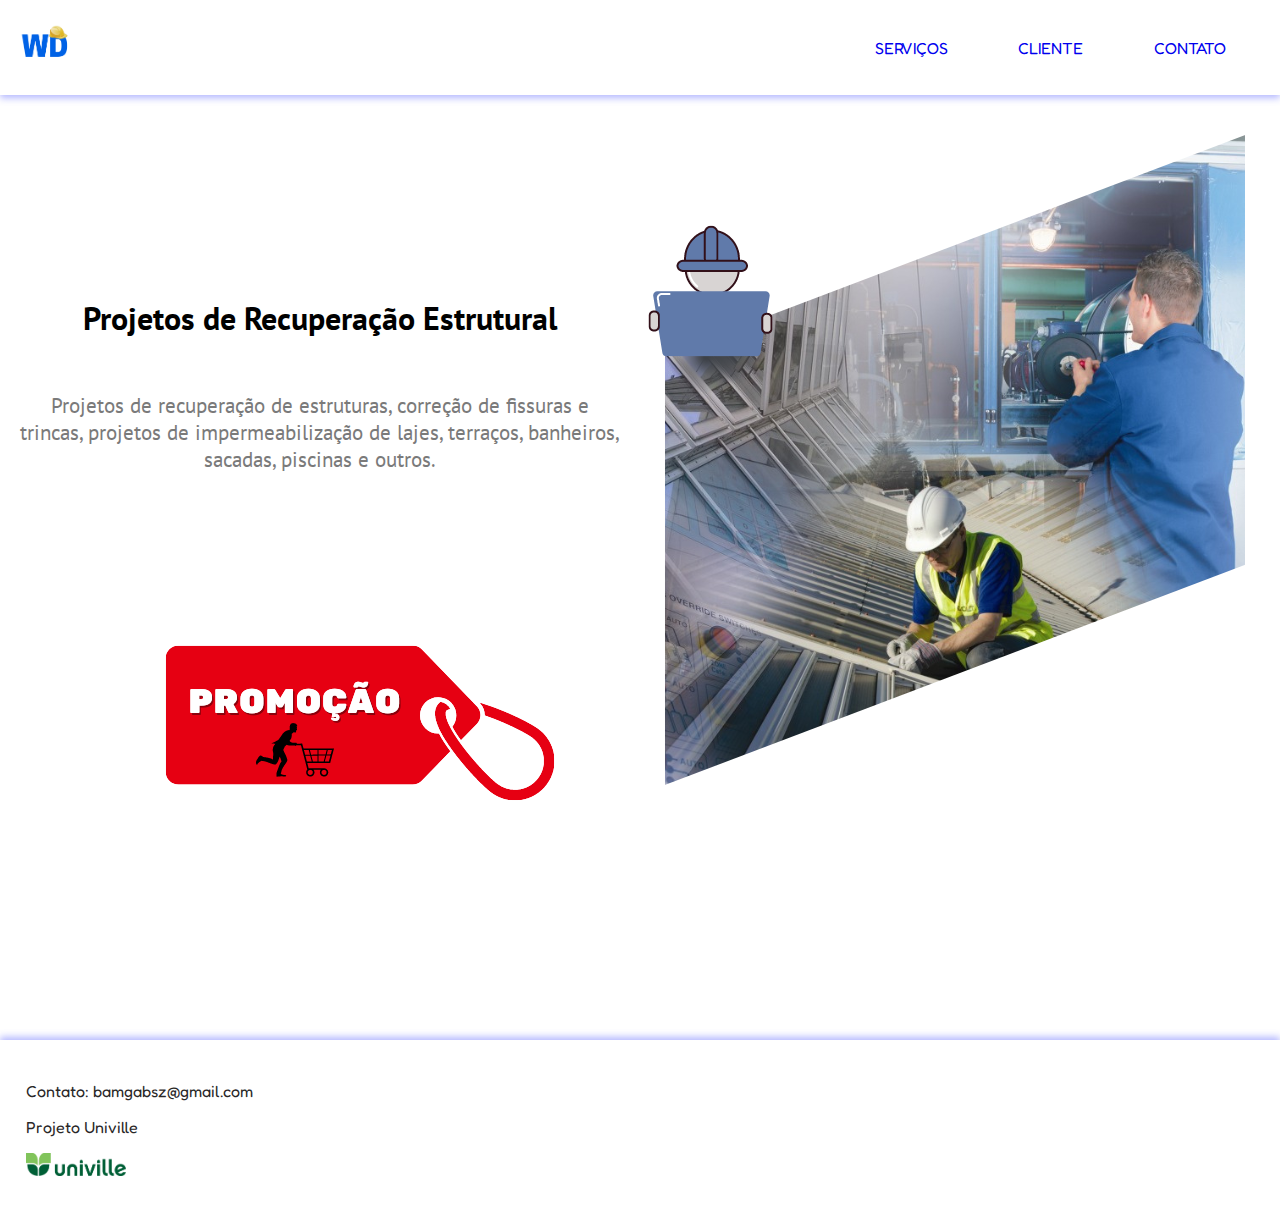
<file: index.html>
<!DOCTYPE html>
<html lang="pt-br">

<head>
    <link rel="preconnect" href="https://fonts.googleapis.com">
    <link rel="preconnect" href="https://fonts.gstatic.com" crossorigin>
    <link href="https://fonts.googleapis.com/css2?family=Fredoka+One&display=swap" rel="stylesheet">
    <link rel="stylesheet" href="./assets/css/style.css">
    <link rel="preconnect" href="https://fonts.googleapis.com">
    <link rel="preconnect" href="https://fonts.gstatic.com" crossorigin>
    <link href="https://fonts.googleapis.com/css2?family=PT+Sans:ital,wght@0,400;0,700;1,400;1,700&display=swap"
        rel="stylesheet">

    <title>Wd Manutenções</title>
    <link rel="shortcut icon" href="./assets/img/WD.png">
</head>

<body>

    <!-- menu de navegação -->
    <div class="navbar">
        <div class="navbar-left">
            <a href="./index.html"> <img src="./assets/img/WD.png" alt="Logo Wd Manutenções"></a>
        </div>

        <div class="navbar-right">
            <div> <a href="./pages/servicos.html"> Serviços </a></div>
            <div> <a href="./pages/clientes.html"> Cliente </a></div>
            <div> <a href="./pages/contato.html"> Contato </a></div>
        </div>
    </div>

    <!-- conteudo principal da pagina-->
    <main class="container">

        <section class="section-1">

            <div class="box">
                <p class="titulo1">Projetos de Recuperação Estrutural</p>
                <p class="paragrafo1">
                    Projetos de recuperação de estruturas, correção de fissuras e trincas, projetos de impermeabilização
                    de
                    lajes, terraços, banheiros, sacadas, piscinas e outros.
                    <a href="./pages/servicos.html"><img src="./assets/img/promocao.png" alt="Imagem de promoção"
                            class="imgpromo"></a>
                </p>
            </div>

            <img src="./assets/img/wd-1.png" alt="" class="wd-1">
        </section>

    </main>

    <!-- rodapé -->
    <footer class="footer">
        <div>
            <p>Contato: bamgabsz@gmail.com</p>
            <p>Projeto Univille</p>
        </div>
        <img src="./assets/img/univille_logo.png" alt="logo univille" style="width: 100px;">
    </footer>
</body>

</html>
</file>
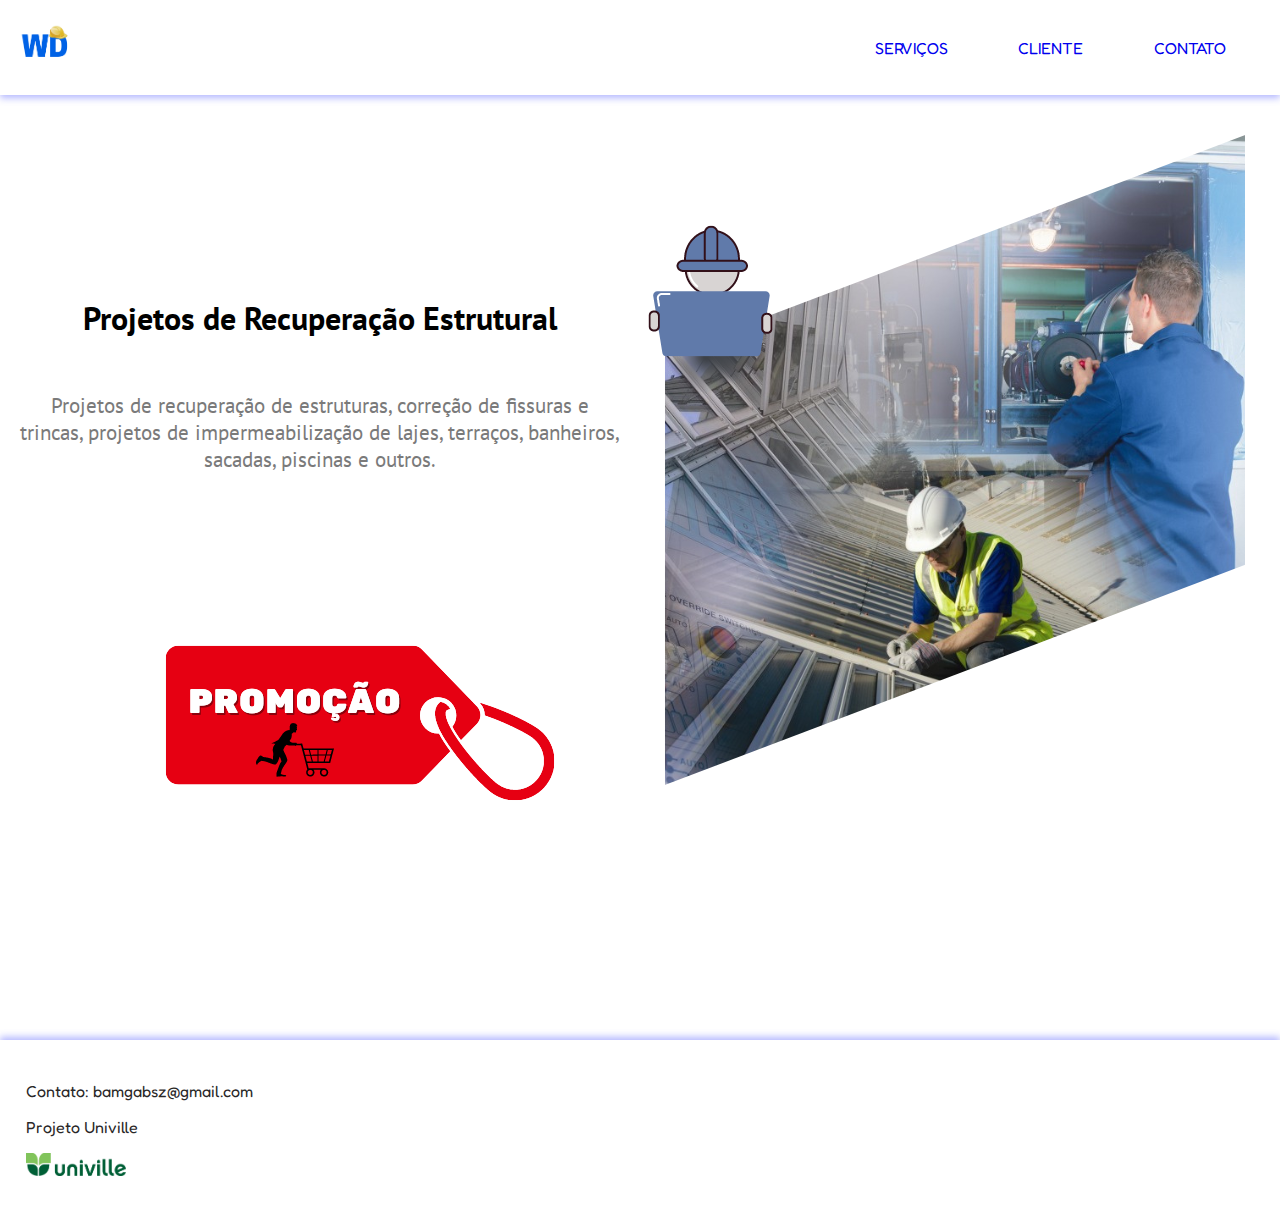
<file: pages/index.html>
<!DOCTYPE html>
<html lang="pt-br">

<head>
    <link rel="preconnect" href="https://fonts.googleapis.com">
    <link rel="preconnect" href="https://fonts.gstatic.com" crossorigin>
    <link href="https://fonts.googleapis.com/css2?family=Fredoka+One&display=swap" rel="stylesheet">
    <link rel="stylesheet" href="/assets/css/style.css">
    <link rel="preconnect" href="https://fonts.googleapis.com">
    <link rel="preconnect" href="https://fonts.gstatic.com" crossorigin>
    <link href="https://fonts.googleapis.com/css2?family=PT+Sans:ital,wght@0,400;0,700;1,400;1,700&display=swap"
        rel="stylesheet">

    <title>Wd Manutenções</title>
    <link rel="shortcut icon" href="/assets/img/WD.png">
</head>

<body>

    <!-- menu de navegação -->
    <div class="navbar">
        <div class="navbar-left">
            <a href="/pages/index.html"> <img src="/assets/img/WD.png" alt="Logo Wd Manutenções"></a>
        </div>

        <div class="navbar-right">
            <div> <a href="/pages/servicos.html"> Serviços </a></div>
            <div> <a href="/pages/clientes.html"> Cliente </a></div>
            <div> <a href="/pages/contato.html"> Contato </a></div>
        </div>
    </div>

    <!-- conteudo principal da pagina-->
    <main class="container">

        <section class="section-1">

            <div class="box">
                <p class="titulo1">Projetos de Recuperação Estrutural</p>
                <p class="paragrafo1">
                    Projetos de recuperação de estruturas, correção de fissuras e trincas, projetos de impermeabilização
                    de
                    lajes, terraços, banheiros, sacadas, piscinas e outros.
                    <a href="/pages/servicos.html"><img src="/assets/img/promocao.png" alt="Imagem de promoção"
                            class="imgpromo"></a>
                </p>
            </div>

            <img src="/assets/img/wd-1.png" alt="" class="wd-1">
        </section>

    </main>

    <!-- rodapé -->
    <footer class="footer">
        <div>
            <p>Contato: bamgabsz@gmail.com</p>
            <p>Projeto Univille</p>
        </div>
        <img src="/assets/img/univille_logo.png" alt="logo univille" style="width: 100px;">
    </footer>
</body>

</html>
</file>
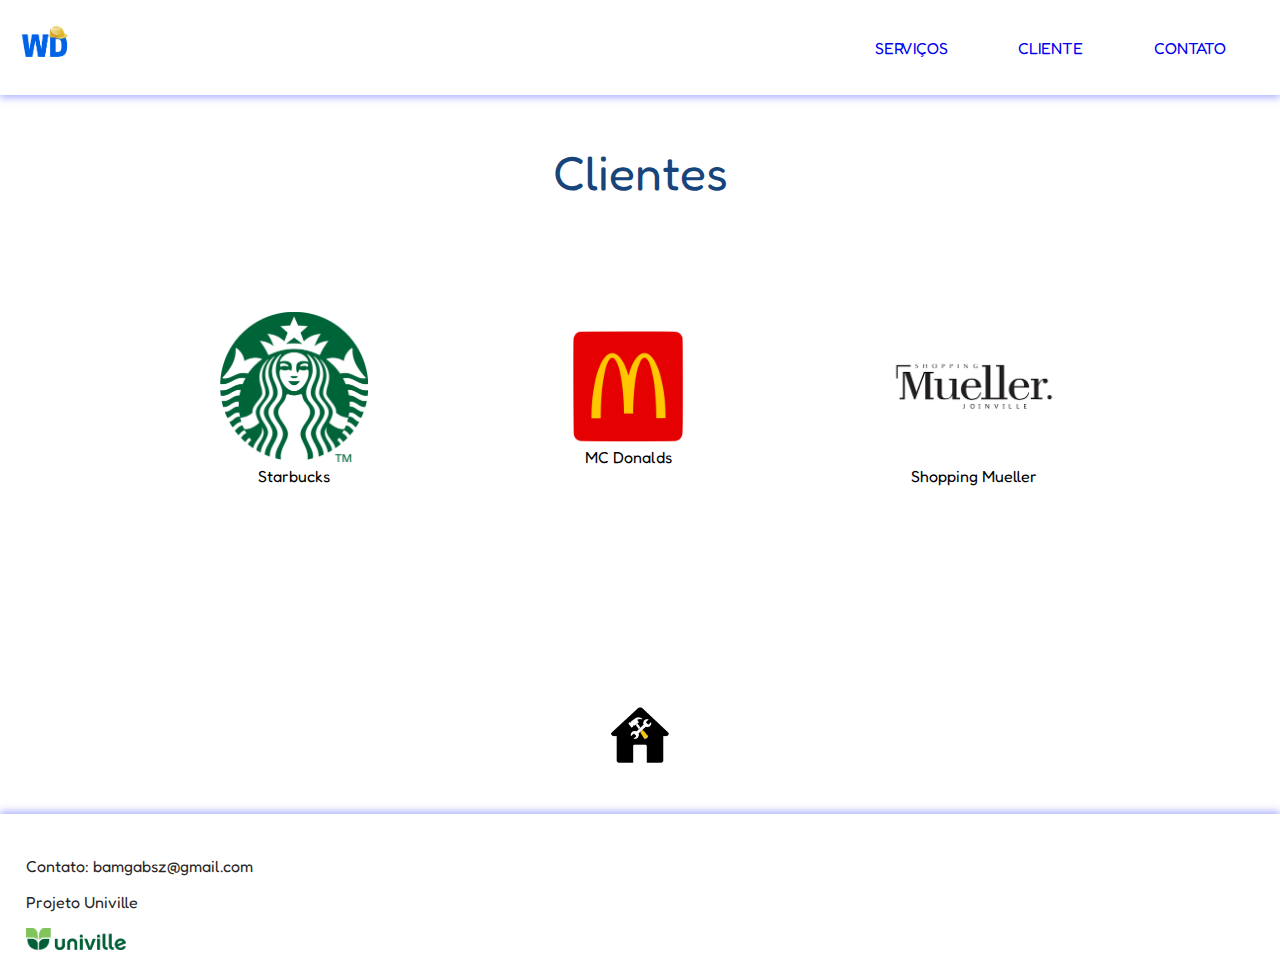
<file: pages/clientes.html>
<!DOCTYPE html>
<html lang="pt-br">

<head>
    <link rel="preconnect" href="https://fonts.googleapis.com">
    <link rel="preconnect" href="https://fonts.gstatic.com" crossorigin>
    <link href="https://fonts.googleapis.com/css2?family=Fredoka+One&display=swap" rel="stylesheet">
    <link rel="stylesheet" href="/assets/css/clientes.css">

    <title>Wd Manutenções</title>
    <link rel="shortcut icon" href="/assets/img/WD.png">
</head>

<body>

    <div class="navbar">
        <div class="navbar-left">
            <a href="/pages/index.html"> <img src="/assets/img/WD.png" alt="Logo Wd Manutenções"></a>
        </div>

        <div class="navbar-right">
            <div> <a href="/pages/servicos.html"> Serviços </a></div>
            <div> <a href="/pages/clientes.html"> Cliente </a></div>
            <div> <a href="/pages/contato.html"> Contato </a></div>
        </div>
    </div>

    <main class="container">

        <div class="titulo">
            <p> Clientes </p>
        </div>

        <div class="clientes">
            <p class="p1 paragrafo">
                <img src="/assets/img/icon1.png" alt="imagem de empresa" class="imgp">
                <br>
                Starbucks
            </p>

            <p class="p2 paragrafo">
                <img src="/assets/img/icon2.png" alt="imagem de empresa" class="imgp">
                <br>
                MC Donalds
            </p>

            <p class="p3 paragrafo">
                <img src="/assets/img/icon3.jpg" alt="imagem de empresa" class="imgp">
                <br>
                Shopping Mueller
            </p>
        </div>

        <div class="home">
            <a href="/pages/index.html"><img src="/assets/img/home.png" alt="home" class="imghome"></a>
        </div>
    </main>

    <footer class="footer">
        <div>
            <p>Contato: bamgabsz@gmail.com</p>
            <p>Projeto Univille</p>
        </div>
        <img src="/assets/img/univille_logo.png" alt="logo univille" style="width: 100px;">
    </footer>
</body>

</html>
</file>
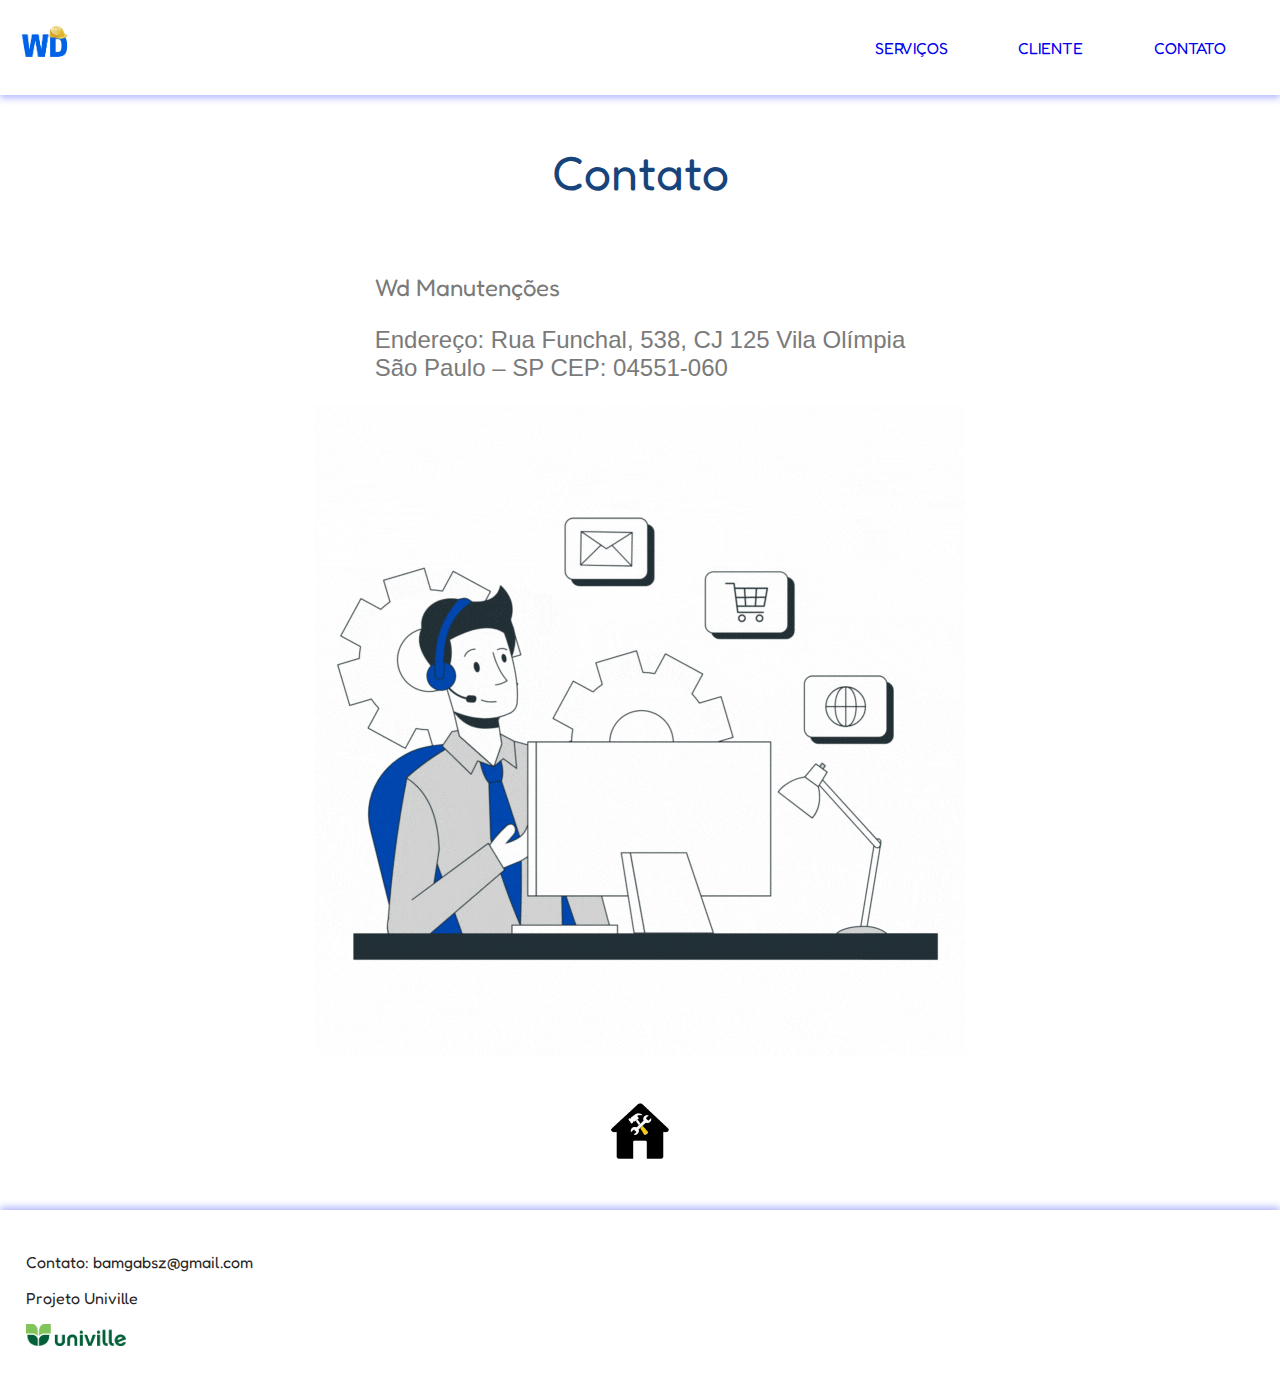
<file: pages/contato.html>
<!DOCTYPE html>
<html lang="pt-br">

<head>
    <link rel="preconnect" href="https://fonts.googleapis.com">
    <link rel="preconnect" href="https://fonts.gstatic.com" crossorigin>
    <link href="https://fonts.googleapis.com/css2?family=Fredoka+One&display=swap" rel="stylesheet">
    <link rel="preconnect" href="https://fonts.googleapis.com">
    <link rel="preconnect" href="https://fonts.gstatic.com" crossorigin>
    <link href="https://fonts.googleapis.com/css2?family=Fredoka+One&display=swap" rel="stylesheet">
    <link rel="stylesheet" href="/assets/css/contato.css">

    <title>Wd Manutenções</title>
    <link rel="shortcut icon" href="/assets/img/WD.png">
</head>

<body>

    <div class="navbar">
        <div class="navbar-left">
            <a href="/pages/index.html"> <img src="/assets/img/WD.png" alt="Logo Wd Manutenções"></a>
        </div>

        <div class="navbar-right">
            <div> <a href="/pages/servicos.html"> Serviços </a></div>
            <div> <a href="/pages/clientes.html"> Cliente </a></div>
            <div> <a href="/pages/contato.html"> Contato </a></div>
        </div>
    </div>

    <main class="container">

        <div class="titulo">
            <p> Contato </p>
        </div>

        <div class="contatos">

            <div class="box">
                <p class="wd">Wd Manutenções</p>
                <p>Endereço:
                    Rua Funchal, 538, CJ 125
                    Vila Olímpia <br> São Paulo – SP
                    CEP: 04551-060 </p>
            </div>
        </div>

        <div class="gif">
            <img src="/assets/img/contato.gif" alt="">
        </div>

        <div class="home">
            <a href="/pages/index.html"><img src="/assets/img/home.png" alt="home" class="imghome"></a>
        </div>

    </main>


    <footer class="footer">
        <div>
            <p>Contato: bamgabsz@gmail.com</p>
            <p>Projeto Univille</p>
        </div>
        <img src="/assets/img/univille_logo.png" alt="logo univille" style="width: 100px;">
    </footer>

</body>

</html>
</file>
<file: assets/css/style.css>
body {
    margin: 0px;
    padding: 0px;
    font-family: 'Fredoka One', cursive;
    box-sizing: border-box;
    width: 100%;
    height: 100%;
}

.container {}

.navbar {
    padding: 1.2rem;
    display: flex;
    justify-content: space-between;
    box-shadow: 0px 3px 7px 0px rgba(78, 89, 255, 0.43);
    -webkit-box-shadow: 0px 3px 7px 0px rgba(78, 89, 255, 0.43);
    -moz-box-shadow: 0px 3px 7px 0px rgba(78, 89, 255, 0.43);
}

.navbar-left img {
    width: 3.3rem;
}

.navbar-right div {
    text-transform: uppercase;
}

.navbar-right {
    display: flex;
    align-items: center;
}

.navbar-right>* {
    padding-inline: 2.2rem;
    color: #0062E6;

}

.section-1 {
    display: grid;
    grid-template-columns: 1fr 1fr;
    grid-gap: 0px 10px;
    grid-template-areas: "box w";
    margin-top: 20px;
    margin-bottom: 40px;
}

.box {
    grid-area: "box";
    margin-top: 150px;
    margin-left: 20px; 
    display: flex;
    flex-direction: column;
    text-align: center;
}

.imgpromo {
    margin-left: 80px;
}

.titulo1 {
    font-family: 'PT Sans', sans-serif;
    font-weight: bold;
    grid-area: "t";
    font-size: 2rem;
}

.wd-1 {
    grid-area: "w";
    margin-top: 20px;
}


.paragrafo1 {
    color: #7a7a7a;
    font-size: 1.3rem;
    font-family: 'PT Sans', sans-serif;
    grid-area: "p";
}


.footer {
    padding: 1.6rem;
    box-shadow: 0px 3px 7px 0px rgba(78, 89, 255, 0.43);
    -webkit-box-shadow: 0px -3px 7px 0px rgba(78, 89, 255, 0.43);
    -moz-box-shadow: 0px 3px 7px 0px rgba(78, 89, 255, 0.43);
    color: #292727;
}



a {
    text-decoration: none;
}

a:visited {
    color: #0062E6;
}

a:hover {
    color: #61a6ff;
}
</file>
<file: assets/css/clientes.css>
body {
    margin: 0px;
    padding: 0px;
    font-family: 'Fredoka One', cursive;
    box-sizing: border-box;
    width: 100%;
    height: 100%;

}

.container {}

.titulo {
    grid-area: "titulo";
    display: flex;
    justify-content: center;
}

.titulo p {
    font-size: 3rem;
    color: #18447c;

}

.navbar {
    padding: 1.2rem;
    display: flex;
    justify-content: space-between;
    box-shadow: 0px 3px 7px 0px rgba(78, 89, 255, 0.43);
    -webkit-box-shadow: 0px 3px 7px 0px rgba(78, 89, 255, 0.43);
    -moz-box-shadow: 0px 3px 7px 0px rgba(78, 89, 255, 0.43);
}

.navbar-left img {
    width: 3.3rem;
}

.navbar-right div {
    text-transform: uppercase;
}

.navbar-right {
    display: flex;
    align-items: center;
}

.navbar-right>* {
    padding-inline: 2.2rem;
    color: #0062E6;

}

.clientes {
    display: flex;
    padding: 1.9rem;
    justify-content: center;
    text-align: center;
    margin-bottom: 8rem;
    margin-top: 1rem;
    align-items: center;
    align-content: center;
}

.home {
    display: flex;
    justify-content: center;
}

.home img {
    width: 150px;
}

.paragrafo {
    padding: 0rem 5rem 0 5rem;
}

.imgp {
    max-width: 200px;
    max-height: 150px;
    width: auto;
    height: auto;
}


.footer {
    padding: 1.6rem;
    box-shadow: 0px 3px 7px 0px rgba(78, 89, 255, 0.43);
    -webkit-box-shadow: 0px -3px 7px 0px rgba(78, 89, 255, 0.43);
    -moz-box-shadow: 0px 3px 7px 0px rgba(78, 89, 255, 0.43);
    color: #292727;
}



a {
    text-decoration: none;
}

a:visited {
    color: #0062E6;
}

a:hover {
    color: #61a6ff;
}
</file>
<file: assets/css/contato.css>
body {
    margin: 0px;
    padding: 0px;
    font-family: 'Fredoka One', cursive;
    box-sizing: border-box;
    width: 100%;
    height: 100%;
}

.container {}

.navbar {
    padding: 1.2rem;
    display: flex;
    justify-content: space-between;
    box-shadow: 0px 3px 7px 0px rgba(78, 89, 255, 0.43);
    -webkit-box-shadow: 0px 3px 7px 0px rgba(78, 89, 255, 0.43);
    -moz-box-shadow: 0px 3px 7px 0px rgba(78, 89, 255, 0.43);
}

.navbar-left img {
    width: 3.3rem;
}

.navbar-right div {
    text-transform: uppercase;
}

.navbar-right {
    display: flex;
    align-items: center;
}

.navbar-right>* {
    padding-inline: 2.2rem;
    color: #0062E6;

}

.footer {
    padding: 1.6rem;
    box-shadow: 0px 3px 7px 0px rgba(78, 89, 255, 0.43);
    -webkit-box-shadow: 0px -3px 7px 0px rgba(78, 89, 255, 0.43);
    -moz-box-shadow: 0px 3px 7px 0px rgba(78, 89, 255, 0.43);
    color: #292727;
}



a {
    text-decoration: none;
}

a:visited {
    color: #0062E6;
}

a:hover {
    color: #61a6ff;
}

.box {
    font-family: 'Montserrat', sans-serif;
    font-size: 1.5rem;
    color: #7a7a7a;
    
}

.wd {
    font-family: 'Fredoka One', cursive;

}

.contatos {
    display: flex;
    justify-content: center;
}

.home {
    grid-area: "home";
    display: flex;
    justify-content: center;
}

.home img {
    width: 150px;
}

.titulo {
    display: flex;
    justify-content: center;
}

.titulo p {
    font-size: 3rem;
    color: #18447c;

}

.gif {
    display: flex;
    justify-content: center;
}
</file>
